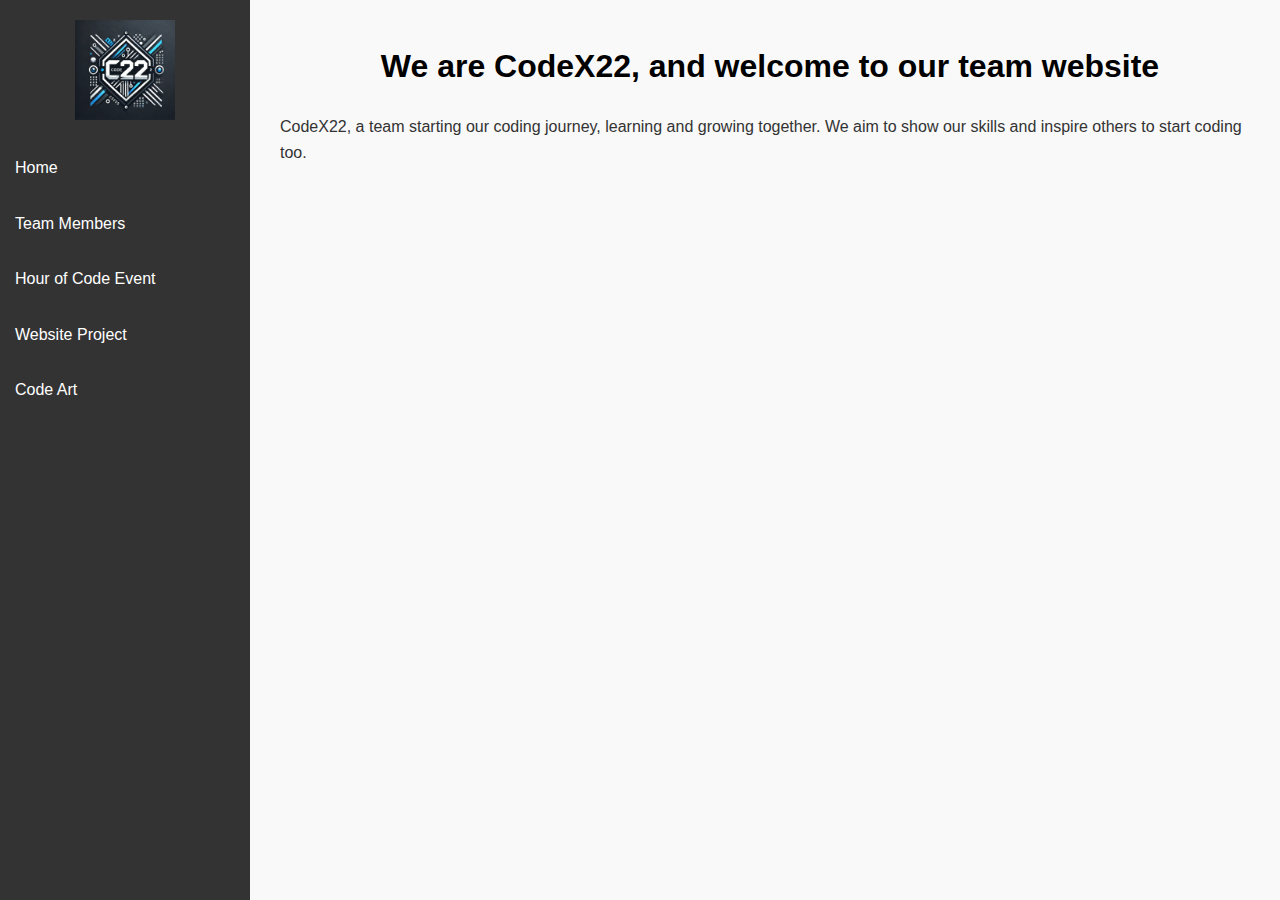
<file: index.html>
<!DOCTYPE html>
<html lang="en">
<head>
    <meta charset="UTF-8">
    <meta name="viewport" content="width=device-width, initial-scale=1.0">
    <link rel="stylesheet" href="styles.css">
    <title>Team Introduction</title>
</head>
<body>
    <div class="sidebar">
        <div class="logo" id="logo"><img src="media/CodeX22 logo.webp" alt="CodeX22 Logo"></div>
        <nav>
            <ul>
                <li><a href="index.html">Home</a></li>
                <li><a href="members.html">Team Members</a></li>
                <li><a href="event.html">Hour of Code Event</a></li>
                <li><a href="project.html">Website Project</a></li>
                <li><a href="codeart.html">Code Art</a></li>
            </ul>
        </nav>
    </div>
    <div class="content">
        <h1>We are CodeX22, and welcome to our team website</h1>
        <p>CodeX22, a team starting our coding journey, learning and growing together. We aim to show our skills and inspire others to start coding too.</p>
    </div>
    <script src="script.js"></script>
    
</body>
</html>
</file>
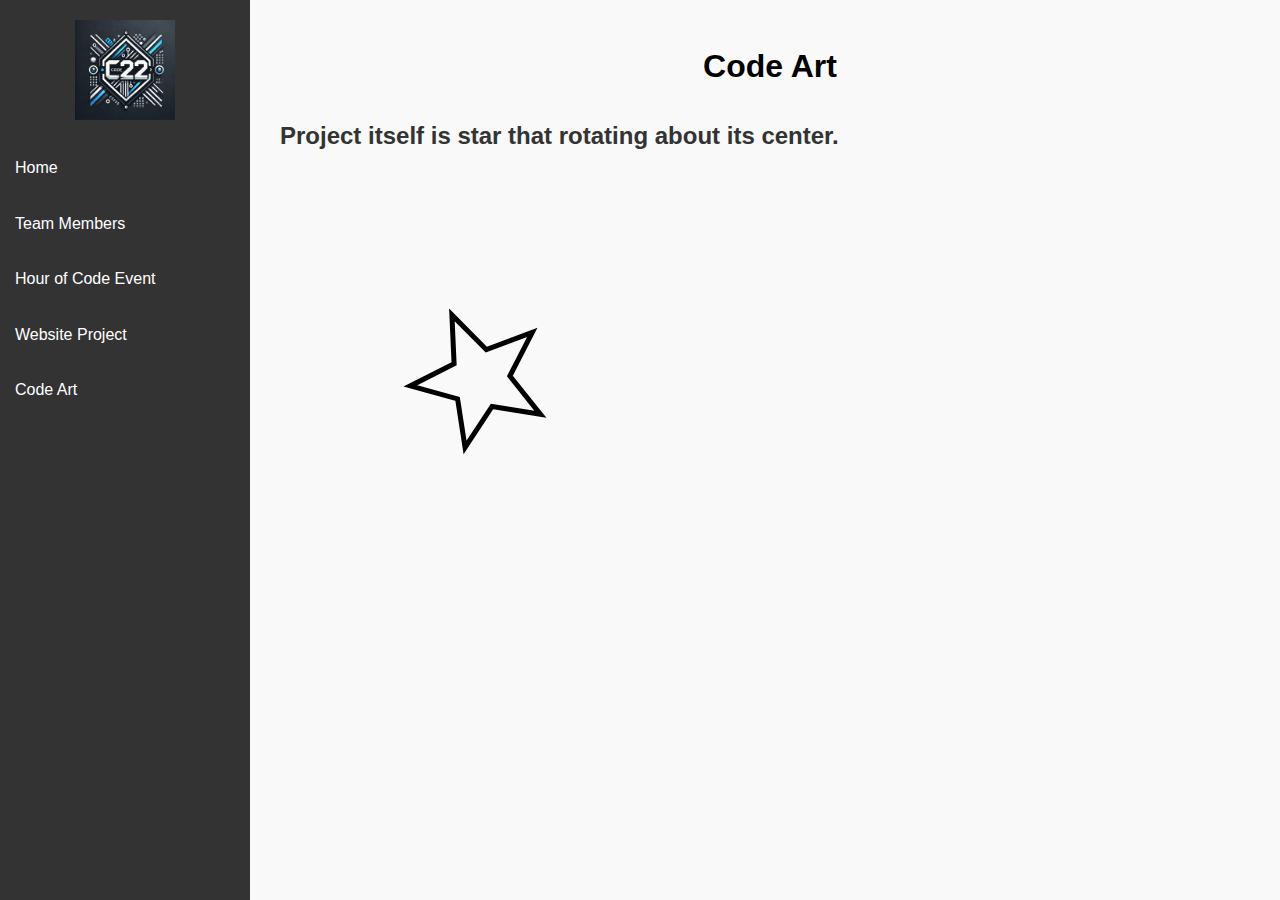
<file: codeart.html>
<!DOCTYPE html>
<html lang="en">
<head>
    <meta charset="UTF-8">
    <meta name="viewport" content="width=device-width, initial-scale=1.0">
    <link rel="stylesheet" href="styles.css">
    <title>Code Art</title>
</head>
<body>
    <div class="sidebar">
        <div class="logo" id="logo"><img src="media/CodeX22 logo.webp" alt="CodeX22 Logo"></div>
        <nav>
            <ul>
                <li><a href="index.html">Home</a></li>
                <li><a href="members.html">Team Members</a></li>
                <li><a href="event.html">Hour of Code Event</a></li>
                <li><a href="project.html">Website Project</a></li>
                <li><a href="codeart.html">Code Art</a></li>
            </ul>
        </nav>
    </div>
    <div class="content">
        <h1>Code Art</h1>
        <div id="codeart"><h2>
            <p>Project itself is star that rotating about its center.</p>
        </h2>
        <canvas id="loadingCanvas" width="400" height="400"></canvas></div>
        
    </div>
    <script src="script.js"></script>
</body>
</html>
</file>
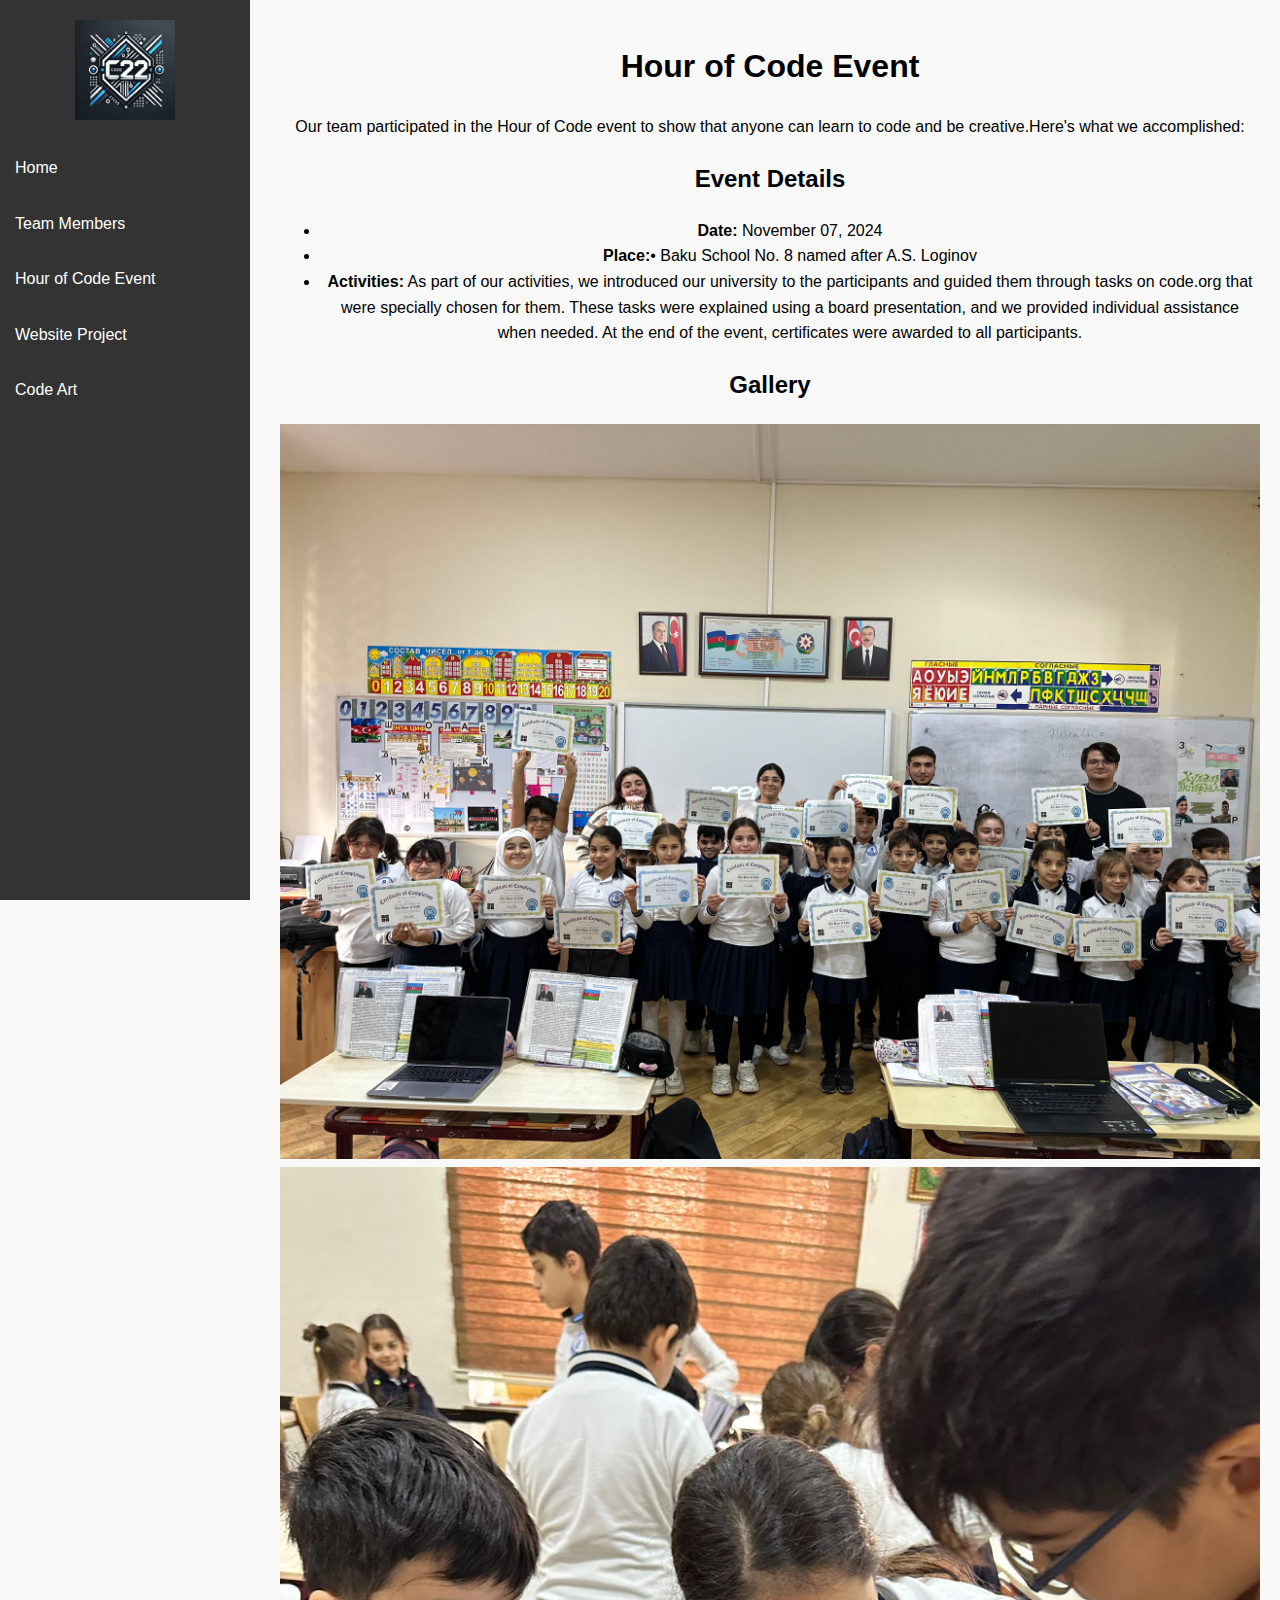
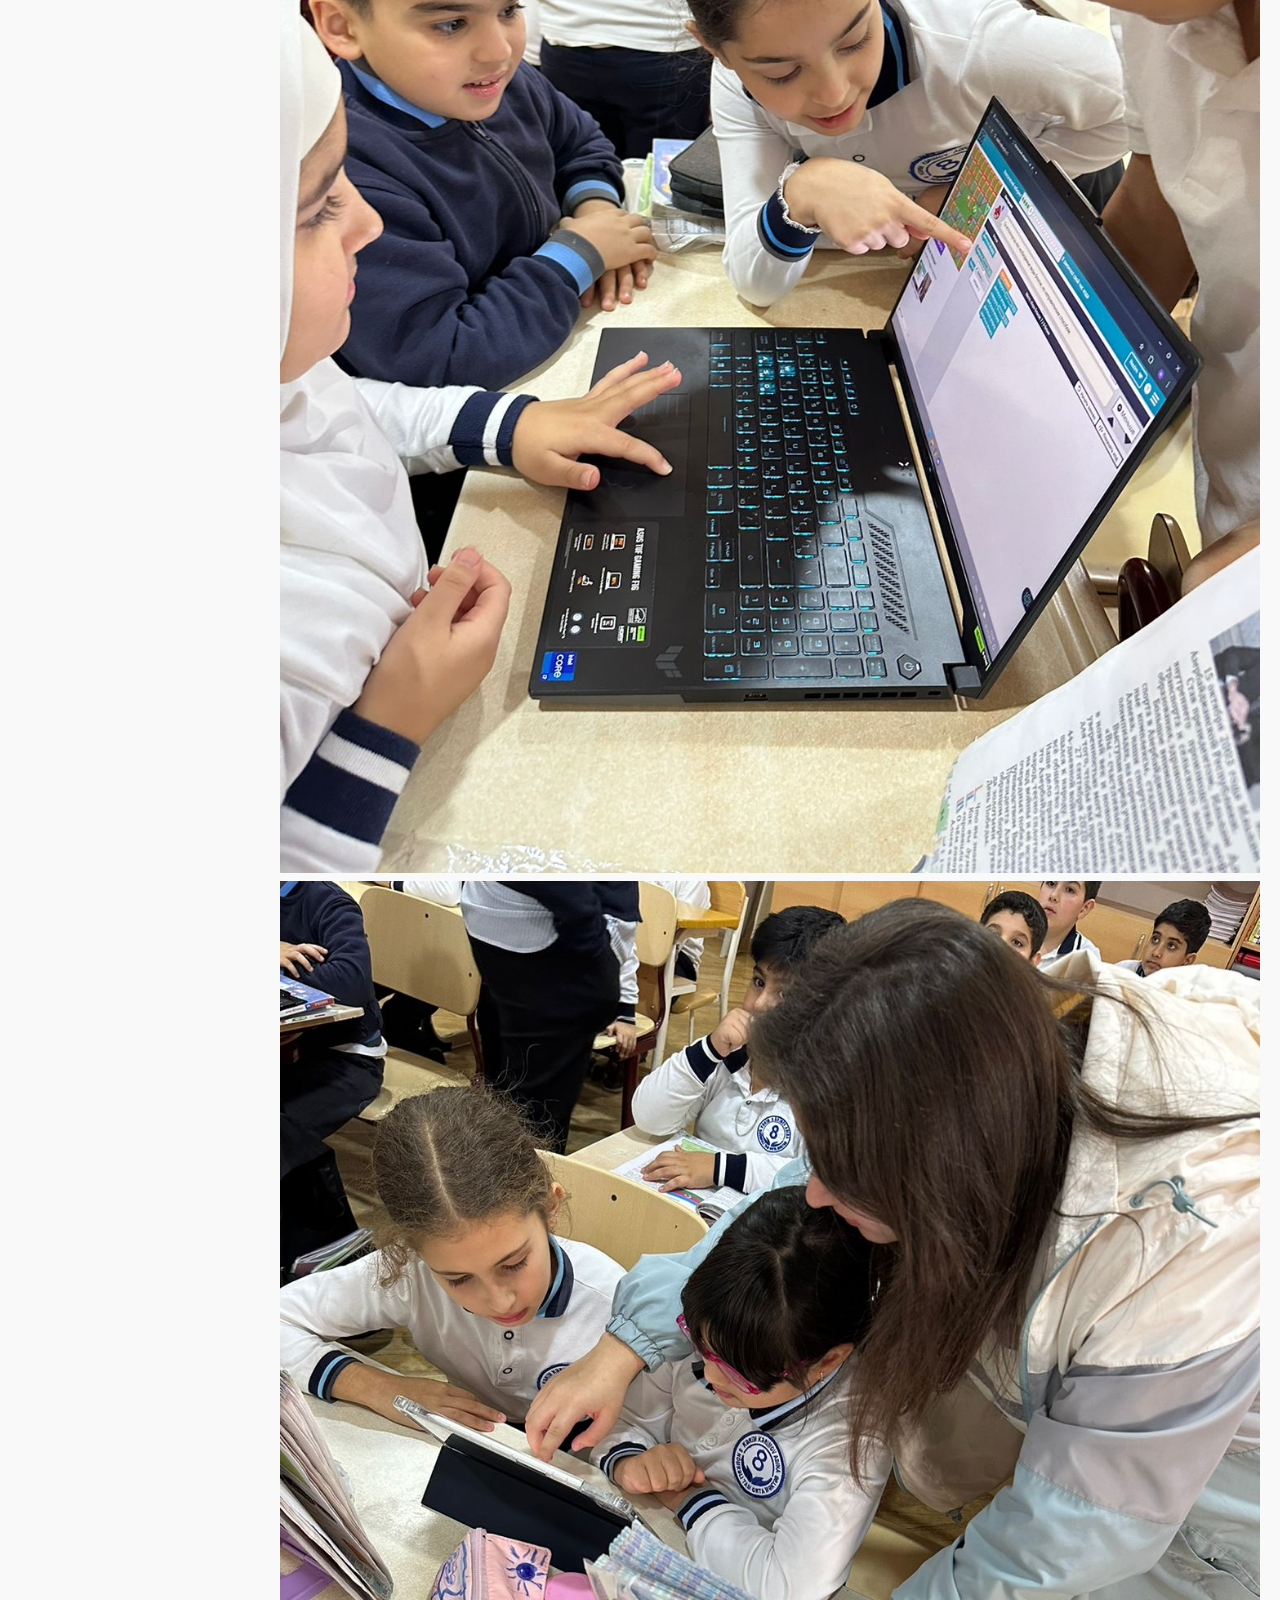
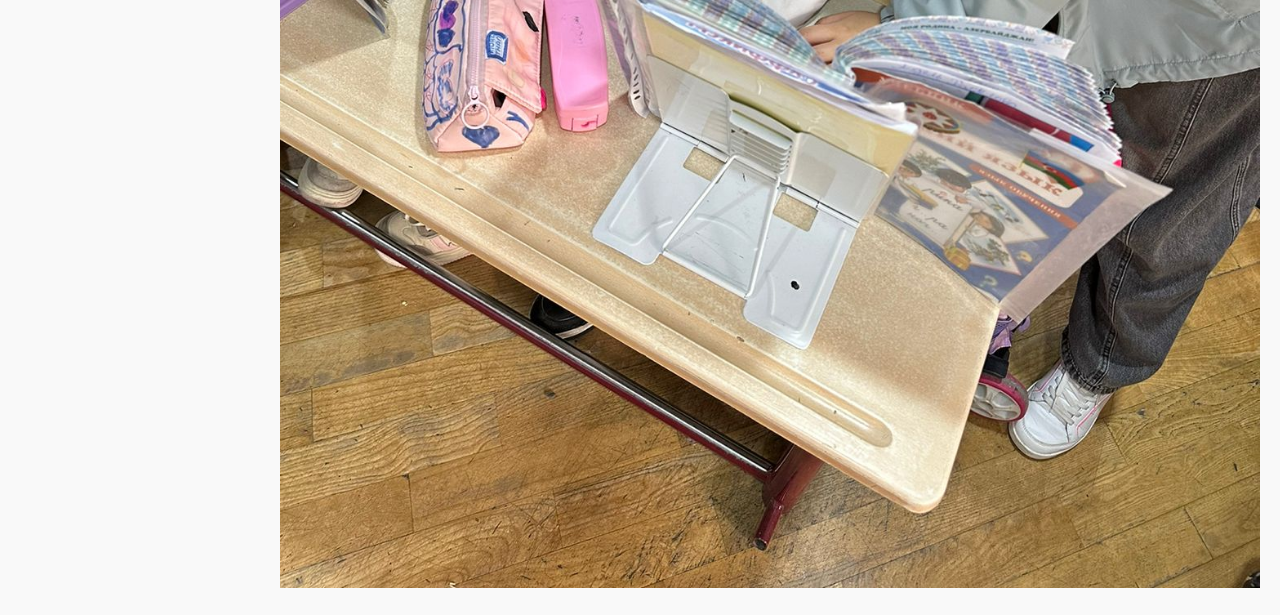
<file: event.html>
<!DOCTYPE html>
<html lang="en">
<head>
    <meta charset="UTF-8">
    <meta name="viewport" content="width=device-width, initial-scale=1.0">
    <link rel="stylesheet" href="styles.css">
    <title>Hour of Code Event</title>
</head>
<body>
    <div class="sidebar">
        <div class="logo" id="logo"><img src="media/CodeX22 logo.webp" alt="CodeX22 Logo"></div>
        <nav>
            <ul>
                <li><a href="index.html">Home</a></li>
                <li><a href="members.html">Team Members</a></li>
                <li><a href="event.html">Hour of Code Event</a></li>
                <li><a href="project.html">Website Project</a></li>
                <li><a href="codeart.html">Code Art</a></li>
            </ul>
        </nav>
    </div>
    <div class="content">
        <div class="event"><h1>Hour of Code Event</h1>
            <p>Our team participated in the Hour of Code event to show that anyone can learn to code and be creative.Here's what we accomplished: </p>
            <h2>Event Details</h2>
           <ul>
            <li><strong>Date:</strong> November 07, 2024</li>
            <li><strong>Place:</strong>•	Baku School No. 8 named after A.S. Loginov</li>
            <li><strong>Activities:</strong> As part of our activities, we introduced our university to the participants and guided them through tasks on code.org that were specially chosen for them. These tasks were explained using a board presentation, and we provided individual assistance when needed. At the end of the event, certificates were awarded to all participants.</li>
           </ul>
            <h2>Gallery</h2>
               <img src="media/Certificate.jpg" alt="Participants receiving certificates">
               <img src="media/Code.org.jpg" alt="Students working on code.org tasks">
               <img src="media/Help.jpg" alt="Team members assisting students">
        </div>
    </div>
    <script src="script.js"></script>
</body>
</html>
</file>
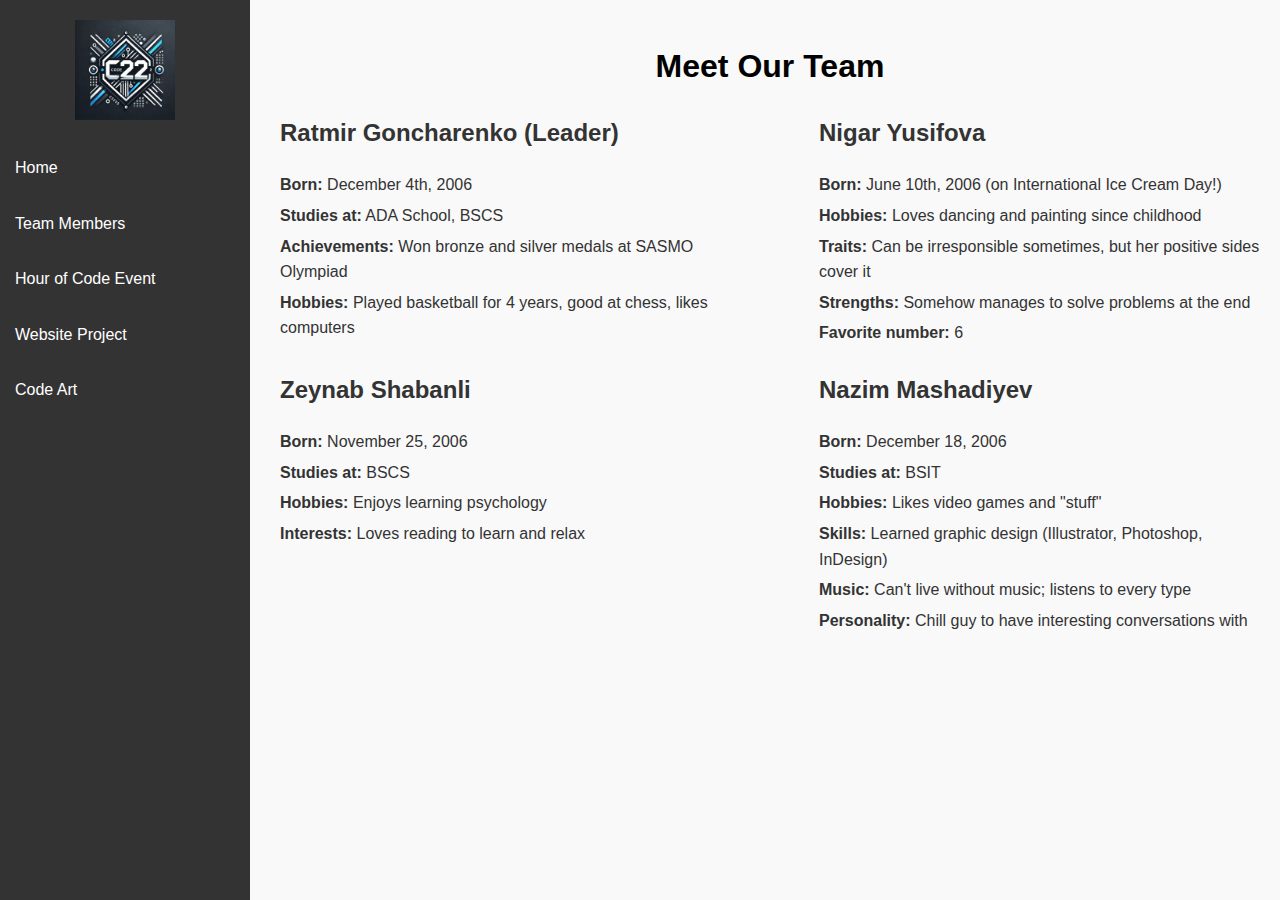
<file: members.html>
<!DOCTYPE html>
<html lang="en">
<head>
    <meta charset="UTF-8">
    <meta name="viewport" content="width=device-width, initial-scale=1.0">
    <link rel="stylesheet" href="styles.css">
    <title>Team Members</title>
</head>
<body>
    <div class="sidebar">
        <div class="logo" id="logo"><img src="media/CodeX22 logo.webp" alt="CodeX22 Logo"></div>
        <nav>
            <ul>
                <li><a href="index.html">Home</a></li>
                <li><a href="members.html">Team Members</a></li>
                <li><a href="event.html">Hour of Code Event</a></li>
                <li><a href="project.html">Website Project</a></li>
                <li><a href="codeart.html">Code Art</a></li>
            </ul>
        </nav>
    </div>
    <div class="content">
        <h1>Meet Our Team</h1>
        <div class="members-row">
            <div class="member">
                <h2>Ratmir Goncharenko (Leader)</h2>
                <p><strong>Born:</strong> December 4th, 2006</p>
                <p><strong>Studies at:</strong> ADA School, BSCS</p>
                <p><strong>Achievements:</strong> Won bronze and silver medals at SASMO Olympiad</p>
                <p><strong>Hobbies:</strong> Played basketball for 4 years, good at chess, likes computers</p>
            </div>

            <div class="member">
                <h2>Nigar Yusifova</h2>
                <p><strong>Born:</strong> June 10th, 2006 (on International Ice Cream Day!)</p>
                <p><strong>Hobbies:</strong> Loves dancing and painting since childhood</p>
                <p><strong>Traits:</strong> Can be irresponsible sometimes, but her positive sides cover it</p>
                <p><strong>Strengths:</strong> Somehow manages to solve problems at the end</p>
                <p><strong>Favorite number:</strong> 6</p>
            </div>
        </div>
        <div class="members-row">
            <div class="member">
                <h2>Zeynab Shabanli</h2>
                <p><strong>Born:</strong> November 25, 2006</p>
                <p><strong>Studies at:</strong> BSCS</p>
                <p><strong>Hobbies:</strong> Enjoys learning psychology</p>
                <p><strong>Interests:</strong> Loves reading to learn and relax</p>
            </div>

            <div class="member">
                <h2>Nazim Mashadiyev</h2>
                <p><strong>Born:</strong> December 18, 2006</p>
                <p><strong>Studies at:</strong> BSIT</p>
                <p><strong>Hobbies:</strong> Likes video games and "stuff"</p>
                <p><strong>Skills:</strong> Learned graphic design (Illustrator, Photoshop, InDesign)</p>
                <p><strong>Music:</strong> Can't live without music; listens to every type</p>
                <p><strong>Personality:</strong> Chill guy to have interesting conversations with</p>
            </div>
        </div>
    </div>
    <script src="script.js"></script>
</body>
</html>
</file>
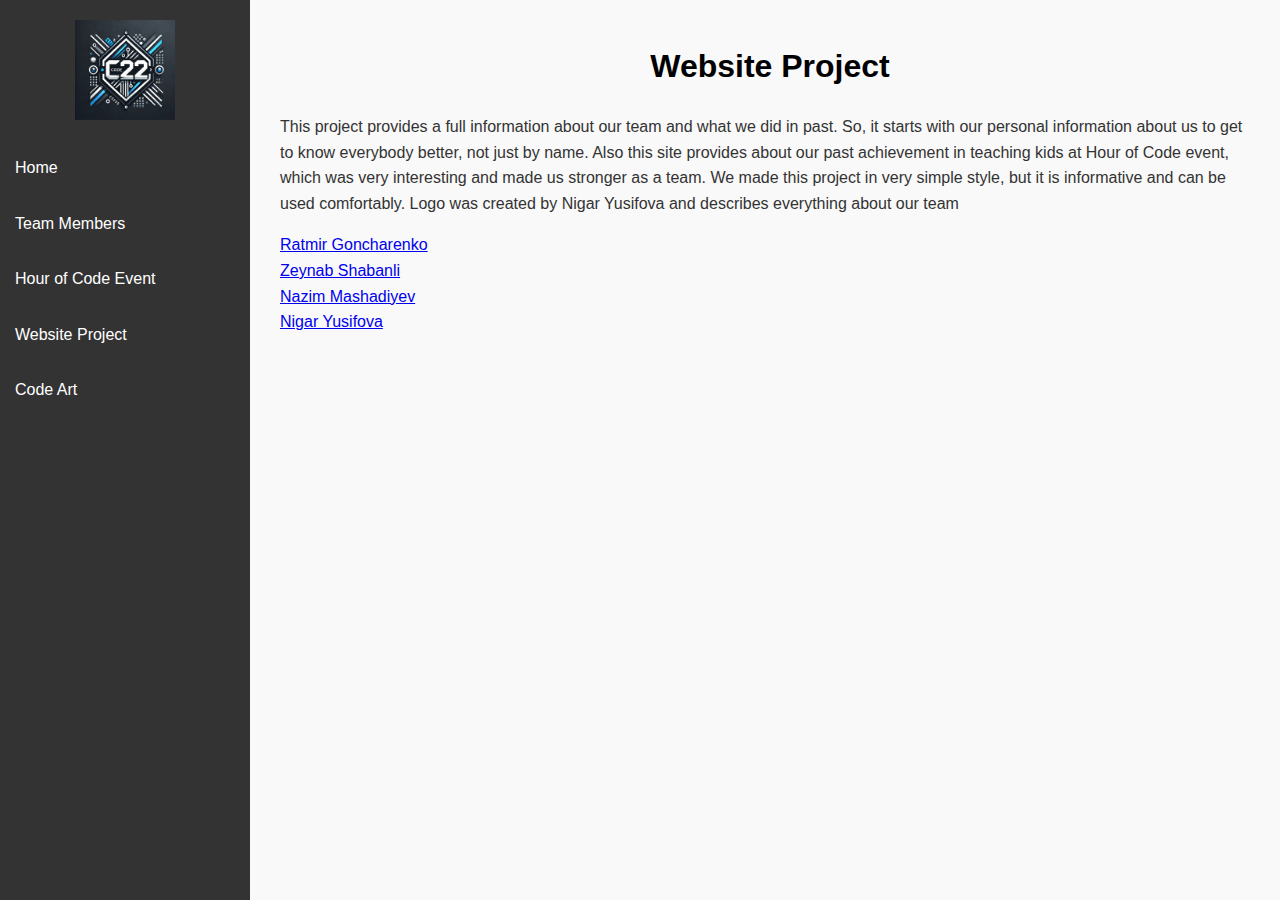
<file: project.html>
<!DOCTYPE html>
<html lang="en">
<head>
    <meta charset="UTF-8">
    <meta name="viewport" content="width=device-width, initial-scale=1.0">
    <link rel="stylesheet" href="styles.css">
    <title>Website Project</title>
</head>
<body>
    <div class="sidebar">
        <div class="logo" id="logo"><img src="media/CodeX22 logo.webp" alt="CodeX22 Logo"></div>
        <nav>
            <ul>
                <li><a href="index.html">Home</a></li>
                <li><a href="members.html">Team Members</a></li>
                <li><a href="event.html">Hour of Code Event</a></li>
                <li><a href="project.html">Website Project</a></li>
                <li><a href="codeart.html">Code Art</a></li>
            </ul>
        </nav>
    </div>
    <div class="content">
        <h1>Website Project</h1>
        <p>This project provides a full information about our team and what we did in past. So, it starts with our personal information about us to get to know everybody better, not just by name. Also this site provides about our past achievement in teaching kids at Hour of Code event, which was very interesting and made us stronger as a team. We made this project in very simple style, but it is informative and can be used comfortably. Logo was created by Nigar Yusifova and describes everything about our team</p>
        
        <a href="https://www.codecademy.com/profiles/RatmirGoncharenko">Ratmir Goncharenko</a>
        <br>
        <a href="https://www.codecademy.com/profiles/ZeynabShabanli">Zeynab Shabanli</a>
        <br>
        <a href="https://www.codecademy.com/profiles/nmashadiyev">Nazim Mashadiyev</a>
        <br>
        <a href="https://www.codecademy.com/profiles/NigarYusifova">Nigar Yusifova</a>
    </div>
    <script src="script.js"></script>
</body>
</html>
</file>
<file: styles.css>
body {
    font-family: Arial, sans-serif;
    margin: 0;
    padding: 0;
}

.sidebar {
    width: 250px;
    background-color: #333;
    color: white;
    position: fixed;
    height: 100%;
    transition: transform 0.3s ease;
}

.sidebar .logo {
    width: 100px; /* Placeholder for logo */
    height: 100px; /* Placeholder for logo */
    background-color: #555; /* Placeholder color */
    margin: 20px auto;
    transition: transform 0.3s ease;
}

.sidebar .logo img {
    width: 100%;
    height: 100%;
    object-fit: cover;

}

.sidebar nav ul {
    list-style-type: none;
    padding: 0;
}

.sidebar nav ul li {
    padding: 15px;
}

.sidebar nav ul li a {
    color: white;
    text-decoration: none;
}

.content {
    margin-left: 260px; /* Space for sidebar */
    padding: 20px;
}

.logo:hover {
    transform: rotate(180deg);
}

canvas {
    margin: 0 auto;
}
body {
    font-family: Arial, sans-serif;
    line-height: 1.6;
    background-color: #f9f9f9;
    color: #333;
    margin: 0;
    padding: 0;
}
.container {
    max-width: 800px;
    margin: 50px auto;
    padding: 20px;
    border-radius: 8px;
    box-shadow: 0 0 10px rgba(0, 0, 0, 0.1);
}

.members-row {
    display: flex;
    flex-wrap: wrap;
    justify-content: space-between;
    width: 100%;
    height: auto;
}
.content h1 {
    text-align: center;
    color: #000000;
}
.member {
    margin-bottom: 20px;
    position: flex;
    width: 45%;
    height: auto;
    text-align: left;
}
.member h2 {
    margin-top: 0;
    color: #333;
}
.member p {
    margin: 5px 0;
}

.codeart {
    background-color: #f9f9f9;
    padding: 20px;
    border-radius: 8px;
    box-shadow: 0 0 10px rgba(0, 0, 0, 0.1);
    text-align: center;
    margin: 50px auto;
    width: 50%;
    height: auto;
}

.codeart h1 {
    text-align: center;
    color: #000000;
}

.codeart p {
    margin: 5px 0;
}

.content .event {
    text-align: center;
    color: #000000;
}

.content .event img {
    max-width: 100%;
    height: auto;
}


.content .event h1 {
    text-align: center;
    color: #000000;
}
</file>
